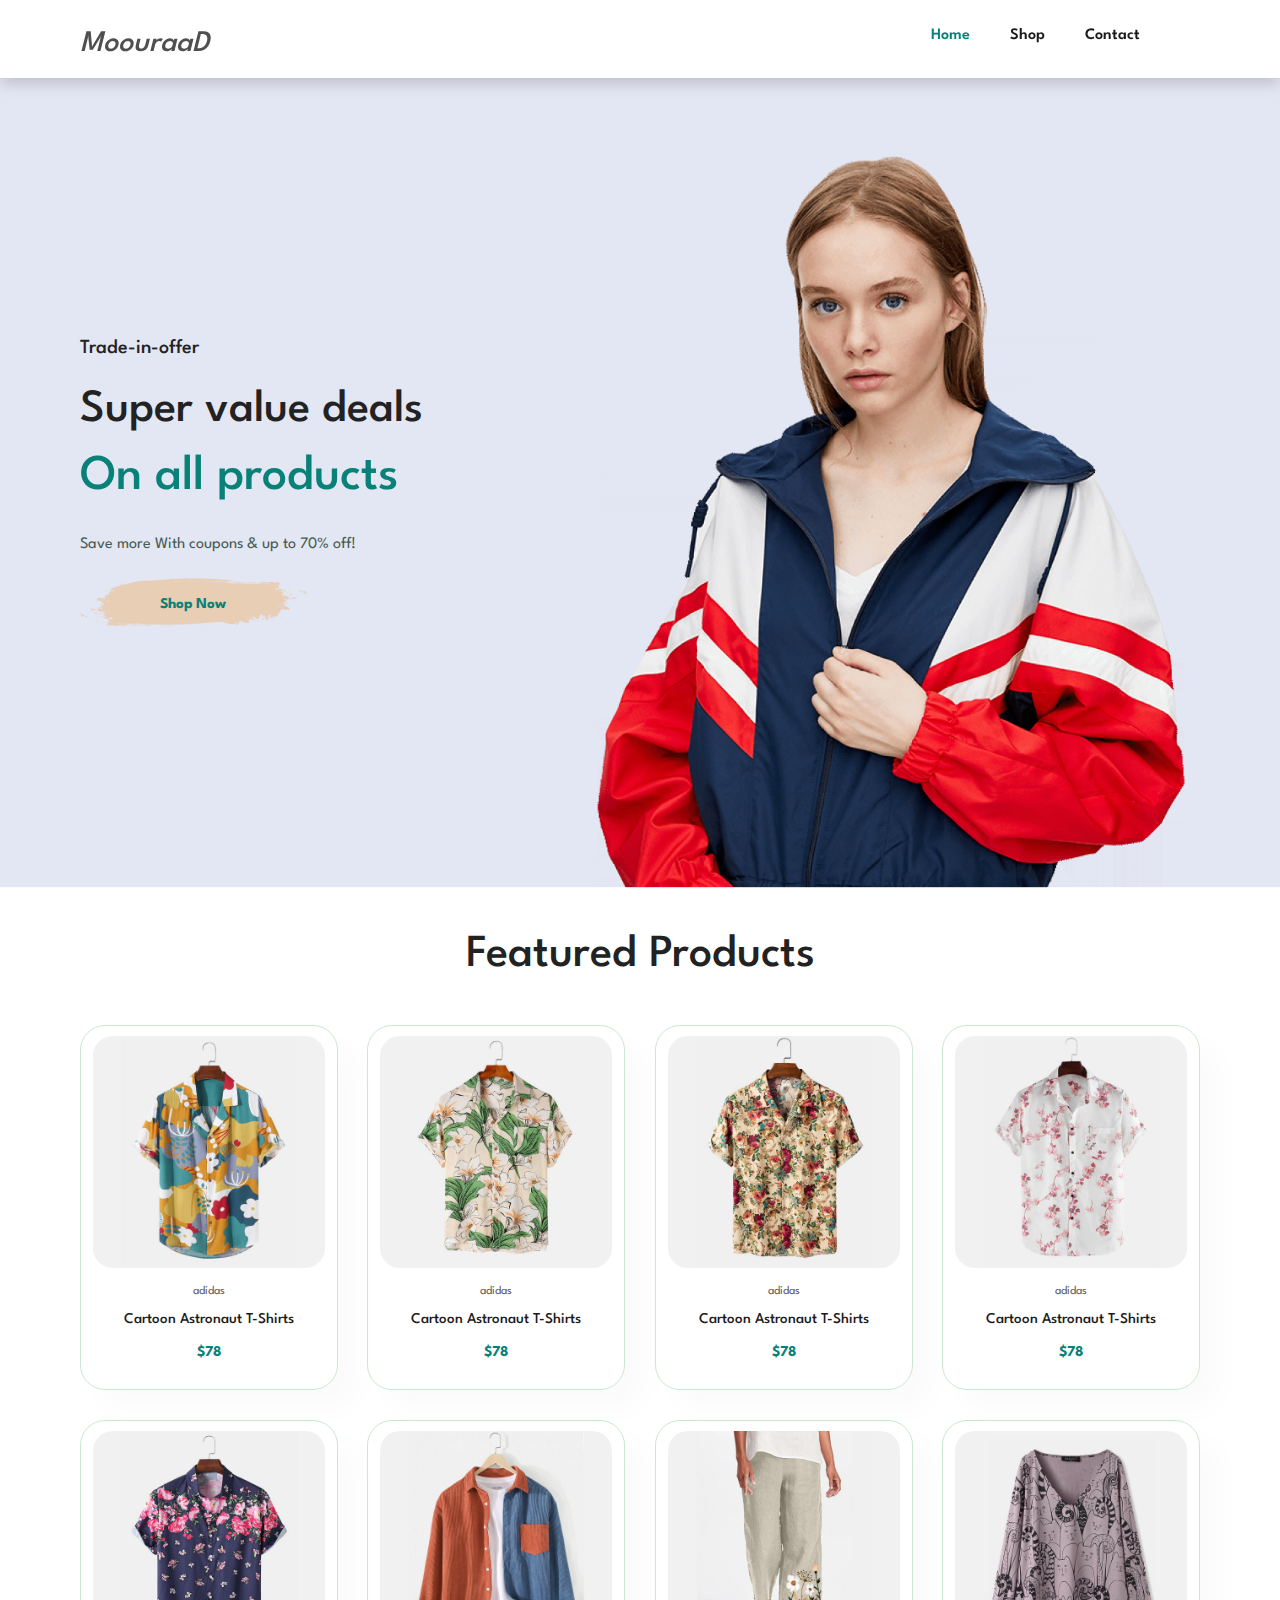
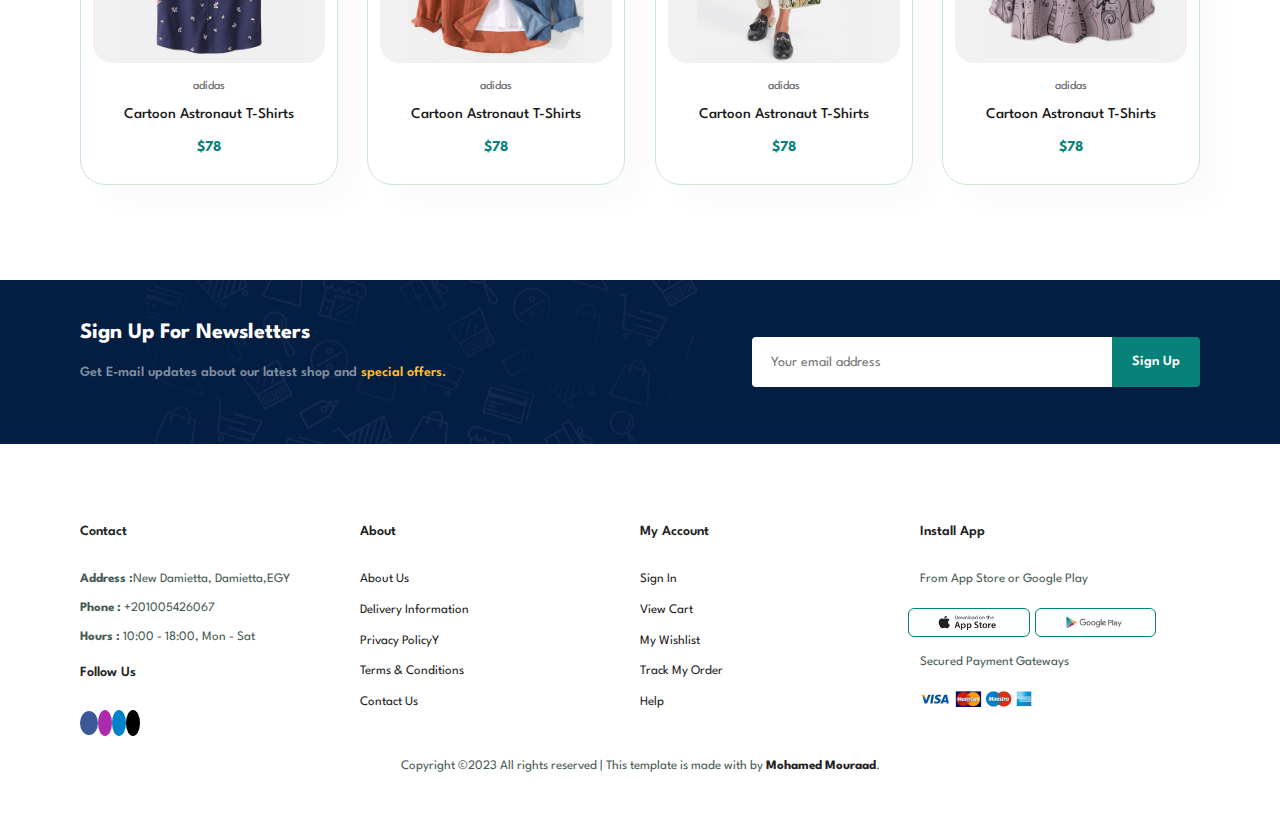
<file: index.html>
<!DOCTYPE html>
<html lang="en">
  <head>
    <meta charset="UTF-8" />
    <meta http-equiv="X-UA-Compatible" content="IE=edge" />
    <meta name="viewport" content="width=device-width, initial-scale=1.0" />
    <title>E-COMMERCE</title>
    <link
      rel="stylesheet"
      href="https://cdnjs.cloudflare.com/ajax/libs/font-awesome/6.4.0/css/all.min.css"
      integrity="sha512-iecdLmaskl7CVkqkXNQ/ZH/XLlvWZOJyj7Yy7tcenmpD1ypASozpmT/E0iPtmFIB46ZmdtAc9eNBvH0H/ZpiBw=="
      crossorigin="anonymous"
      referrerpolicy="no-referrer"
    />
    <link rel="stylesheet" href="Mdbootstrap/css/mdb.min.css" />
    <link rel="stylesheet" href="style.css" />
  </head>


  <body>
    <span class="up">
      <i class="fa-solid fa-arrow-up"></i>
    </span>

    <section id="lod">
      <div class="sk-circle">
        <div class="sk-circle1 sk-child"></div>
        <div class="sk-circle2 sk-child"></div>
        <div class="sk-circle3 sk-child"></div>
        <div class="sk-circle4 sk-child"></div>
        <div class="sk-circle5 sk-child"></div>
        <div class="sk-circle6 sk-child"></div>
        <div class="sk-circle7 sk-child"></div>
        <div class="sk-circle8 sk-child"></div>
        <div class="sk-circle9 sk-child"></div>
        <div class="sk-circle10 sk-child"></div>
        <div class="sk-circle11 sk-child"></div>
        <div class="sk-circle12 sk-child"></div>
      </div>
    </section>

    <section id="header">

      <a href="#" class="logo"><span><i>M</i></span><i>oouraa</i><span><i>D</i></span></a>
      <div>
        <ul id="navbar">
          <li><a class="active" href="index.html">Home</a></li>
          <li><a href="shop.html">Shop</a></li>
          <!-- <li><a href="blog.html">Blog</a></li> -->
          <!-- <li><a href="about.html">About</a></li> -->
          <li><a href="contact.html">Contact</a></li>

          <li id="lg-bag" style="visibility: hidden">
            <span class="cart-count">0</span
            ><a href="#"><i class="fa-solid fa-bag-shopping"></i></a>
          </li>

          <a href="#" id="close"><i class="fa-solid fa-circle-xmark"></i></a>
        </ul>
      </div>

      <div class="mobile">
        <a href="#" style="visibility: hidden"
          ><span class="cart-count">0</span
          ><i class="fa-solid fa-bag-shopping ico-x"></i
        ></a>
        <i id="bar" class="fas fa-outdent"></i>
      </div>
    </section>

    <section id="hero">
      <h4>Trade-in-offer</h4>
      <h2>Super value deals</h2>
      <h1>On all products</h1>
      <p>Save more With coupons & up to 70% off!</p>
      <button>Shop Now</button>
    </section>

    <!-- <section id="feature" class="section-p1">
      <div class="fe-box">
        <img src="image/features/f1.png" alt="" />
        <h6>Free Shipping</h6>
      </div>

      <div class="fe-box">
        <img src="image/features/f2.png" alt="" />
        <h6>Online Order</h6>
      </div>

      <div class="fe-box">
        <img src="image/features/f3.png" alt="" />
        <h6>Save Money</h6>
      </div>

      <div class="fe-box">
        <img src="image/features/f4.png" alt="" />
        <h6>promotions</h6>
      </div>

      <div class="fe-box">
        <img src="image/features/f5.png" alt="" />
        <h6>Happy Sell</h6>
      </div>

      <div class="fe-box">
        <img src="image/features/f6.png" alt="" />
        <h6>F24/7 Support</h6>
      </div>
    </section> -->

    <section id="product1" class="section-p1">
      <h2>Featured Products</h2>
      <!-- <p>Summer Collection New Modern Design</p> -->
      <div class="pro-container" id="homeItems">
        <div class="pro">
          <img src="image/products/f1.jpg" alt="" />
          <div class="des center">
            <span>adidas</span>
            <h5>Cartoon Astronaut T-Shirts</h5>
            <h4>$78</h4>
          </div>
        </div>

        <div class="pro">
          <img src="image/products/f2.jpg" alt="" />
          <div class="des center">
            <span>adidas</span>
            <h5>Cartoon Astronaut T-Shirts</h5>
            <h4>$78</h4>
          </div>
          <!-- <div class="cart" data-id="${item.id} ">
            <a href="#"><i  class="fa-solid fa-cart-shopping "></i></a>
          </div> -->
        </div>

        <div class="pro">
          <img src="image/products/f3.jpg" alt="" />
          <div class="des center">
            <span>adidas</span>
            <h5>Cartoon Astronaut T-Shirts</h5>
            <h4>$78</h4>
          </div>
          <!-- <div class="cart" data-id="${item.id} ">
            <a href="#"><i  class="fa-solid fa-cart-shopping "></i></a>
          </div> -->
        </div>

        <div class="pro">
          <img src="image/products/f4.jpg" alt="" />
          <div class="des center">
            <span>adidas</span>
            <h5>Cartoon Astronaut T-Shirts</h5>
            <h4>$78</h4>
          </div>
          <!-- <div class="cart" data-id="${item.id} ">
            <a href="#"><i  class="fa-solid fa-cart-shopping "></i></a>
          </div> -->
        </div>

        <div class="pro">
          <img src="image/products/f5.jpg" alt="" />
          <div class="des center">
            <span>adidas</span>
            <h5>Cartoon Astronaut T-Shirts</h5>
            <h4>$78</h4>
          </div>
          <!-- <div class="cart" data-id="${item.id} ">
            <a href="#"><i  class="fa-solid fa-cart-shopping "></i></a>
          </div> -->
        </div>

        <div class="pro">
          <img src="image/products/f6.jpg" alt="" />
          <div class="des center">
            <span>adidas</span>
            <h5>Cartoon Astronaut T-Shirts</h5>
            <h4>$78</h4>
          </div>
          <!-- <div class="cart" data-id="${item.id} ">
            <a href="#"><i  class="fa-solid fa-cart-shopping "></i></a>
          </div> -->
        </div>

        <div class="pro">
          <img src="image/products/f7.jpg" alt="" />
          <div class="des center">
            <span>adidas</span>
            <h5>Cartoon Astronaut T-Shirts</h5>
            <h4>$78</h4>
          </div>
          <!-- <div class="cart" data-id="${item.id} ">
            <a href="#"><i  class="fa-solid fa-cart-shopping "></i></a>
          </div> -->
        </div>

        <div class="pro">
          <img src="image/products/f8.jpg" alt="" />
          <div class="des center">
            <span>adidas</span>
            <h5>Cartoon Astronaut T-Shirts</h5>
            <h4>$78</h4>
          </div>
          <!-- <div class="cart" data-id="${item.id} ">
            <a href="#"><i  class="fa-solid fa-cart-shopping "></i></a>
          </div> -->
        </div>
      </div>
    </section>

 

    <section id="newsletter" class="section-p1 section-m1">
      
      <div class="newstext">
        <h4>Sign Up For Newsletters</h4>
        <p>
          Get E-mail updates about our latest shop and
          <span>special offers.</span>
        </p>
      </div>

      <div class="form">
        <input type="text" placeholder="Your email address" />
        <button class="normal">Sign Up</button>
      </div>

    </section>

    <footer class="section-p1">
      <div class="footer">
        <div class="col">
          <h4>Contact</h4>
          <p>
            <strong>Address :</strong>New Damietta, Damietta,EGY
          
          </p>
          <p><strong>Phone :</strong> +201005426067</p>
          <p><strong>Hours :</strong> 10:00 - 18:00, Mon - Sat</p>
          <div class="follow">
            <h4>Follow Us</h4>
            <div class="icon">
              <a
                href="https://www.facebook.com/MooouraaaD07"
                target="_blank"
              >
                <i class="fa-brands fa-facebook-f"></i
              ></a>

              <a
                href="https://www.instagram.com/moouraad07"
                target="_blank"
                ><i class="fa-brands fa-instagram"></i
              ></a>

              <a
                href="https://www.linkedin.com/in/mohamed-mouraad-20911b244/"
                target="_blank"
                ><i class="fa-brands fa-linkedin-in"></i
              ></a>

              <a href="https://github.com/MohamedMouraad998" target="_blank"
                ><i class="fa-brands fa-github"></i
              ></a>
            </div>
          </div>
        </div>

        <div class="col">
          <h4>About</h4>
          <a href="#">About Us</a>
          <a href="#">Delivery Information</a>
          <a href="#">Privacy PolicyY</a>
          <a href="#">Terms & Conditions</a>
          <a href="#">Contact Us</a>
        </div>

        <div class="col">
          <h4>My Account</h4>
          <a href="#">Sign In</a>
          <a href="#">View Cart</a>
          <a href="#">My Wishlist</a>
          <a href="#">Track My Order</a>
          <a href="#">Help</a>
        </div>

        <div class="col install">
          <h4>Install App</h4>
          <p>From App Store or Google Play</p>
          <div class="row">
            <img src="image/pay/app.jpg" />
            <img src="image/pay/play.jpg" />
          </div>
          <p>Secured Payment Gateways</p>
          <img src="image/pay/pay.png" />
        </div>

        <div class="copyright">
          <p>
            Copyright &copy;2023 All rights reserved | This template is made
            with <i class="fa-solid fa-heart heartt"></i> by
            <a
              href="https://www.facebook.com/profile.php?id=100015579498274&mibextid=ZbWKwL"
              class=""
            >
              <span><strong>Mohamed Mouraad</strong></span></a
            >.
          </p>
        </div>
      </div>
    </footer>

    <script></script>
    <script src="Mdbootstrap/js/mdb.min.js"></script>
    <script src="main.js"></script>
  </body>
</html>
</file>
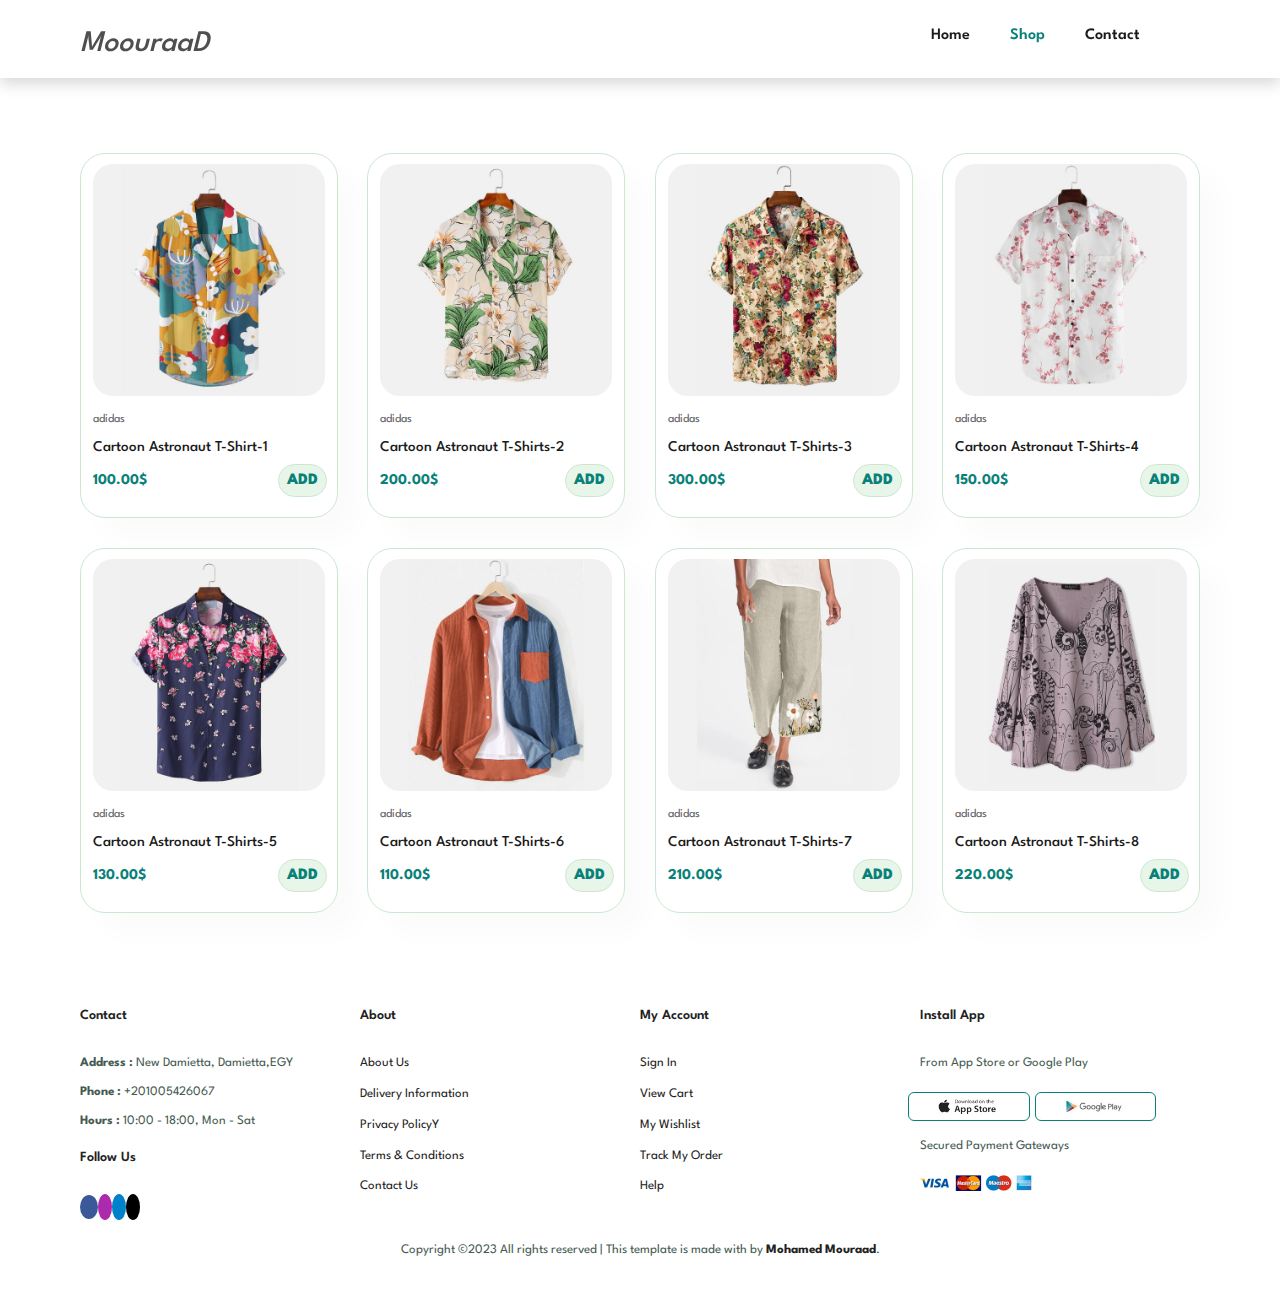
<file: shop.html>
<!DOCTYPE html>
<html lang="en">
  <head>
    <meta charset="UTF-8" />
    <meta http-equiv="X-UA-Compatible" content="IE=edge" />
    <meta name="viewport" content="width=device-width, initial-scale=1.0" />
    <title>E-COMMERCE</title>
    <link
      rel="stylesheet"
      href="https://cdnjs.cloudflare.com/ajax/libs/font-awesome/6.4.0/css/all.min.css"
      integrity="sha512-iecdLmaskl7CVkqkXNQ/ZH/XLlvWZOJyj7Yy7tcenmpD1ypASozpmT/E0iPtmFIB46ZmdtAc9eNBvH0H/ZpiBw=="
      crossorigin="anonymous"
      referrerpolicy="no-referrer"
    />
    <link rel="stylesheet" href="Mdbootstrap/css/mdb.min.css" />
    <link rel="stylesheet" href="style.css" />
  </head>


  <body>
    <span class="up">
      <i class="fa-solid fa-arrow-up"></i>
    </span>

    <!-- <section id="lod">
      <div class="sk-circle">
        <div class="sk-circle1 sk-child"></div>
        <div class="sk-circle2 sk-child"></div>
        <div class="sk-circle3 sk-child"></div>
        <div class="sk-circle4 sk-child"></div>
        <div class="sk-circle5 sk-child"></div>
        <div class="sk-circle6 sk-child"></div>
        <div class="sk-circle7 sk-child"></div>
        <div class="sk-circle8 sk-child"></div>
        <div class="sk-circle9 sk-child"></div>
        <div class="sk-circle10 sk-child"></div>
        <div class="sk-circle11 sk-child"></div>
        <div class="sk-circle12 sk-child"></div>
      </div>
    </section> -->

    <section id="header">
      <a href="#" class="logo"><span><i>M</i></span><i>oouraa</i><span><i>D</i></span></a>

      <div>
        <ul id="navbar">
          <li><a href="index.html">Home</a></li>
          <li><a class="active" href="shop.html">Shop</a></li>
          <!-- <li><a href="blog.html">Blog</a></li> -->
          <!-- <li><a href="about.html">About</a></li> -->
          <li><a href="contact.html">Contact</a></li>
          <li id="lg-bag" class="cart-cart" style="transition: all 5s">
            <span class="cart-count">0</span
            ><a href="#"><i class="fa-solid fa-bag-shopping"></i></a>
          </li>
          <a href="#" id="close"><i class="fa-solid fa-circle-xmark"></i></a>
        </ul>
      </div>
      <div class="mobile">
        <a href="#" id="close2"
          ><span class="cart-count2">0</span
          ><i class="fa-solid fa-bag-shopping ico-x"></i
        ></a>
        <i id="bar" class="fas fa-outdent"></i>
      </div>
    </section>
 


    <section id="product1" class="section-p1">
      <div class="pro-container shop-items" id="shopItems"></div>
    </section>

   

    <footer class="section-p1">
      <div class="footer">
        <div class="col">
          <h4>Contact</h4>
          <p>
            <strong>Address :</strong> New Damietta, Damietta,EGY </p>
          <p><strong>Phone :</strong> +201005426067</p>
          <p><strong>Hours :</strong> 10:00 - 18:00, Mon - Sat</p>
          <div class="follow">
            <h4>Follow Us</h4>
            <div class="icon">
              <a
                href="https://www.facebook.com/MooouraaaD07"
                target="_blank"
              >
                <i class="fa-brands fa-facebook-f"></i
              ></a>
            
              <a
                href="https://www.instagram.com/moouraad07"
                target="_blank"
                ><i class="fa-brands fa-instagram"></i
              ></a>
        
              <a
                href="https://www.linkedin.com/in/mohamed-mouraad-20911b244/"
                target="_blank"
                ><i class="fa-brands fa-linkedin-in"></i
              ></a>
              <a href="https://github.com/MohamedMouraad998" target="_blank"
                ><i class="fa-brands fa-github"></i
              ></a>
            </div>
          </div>
        </div>

        <div class="col">
          <h4>About</h4>
          <a href="#">About Us</a>
          <a href="#">Delivery Information</a>
          <a href="#">Privacy PolicyY</a>
          <a href="#">Terms & Conditions</a>
          <a href="#">Contact Us</a>
        </div>

        <div class="col">
          <h4>My Account</h4>
          <a href="#">Sign In</a>
          <a href="#">View Cart</a>
          <a href="#">My Wishlist</a>
          <a href="#">Track My Order</a>
          <a href="#">Help</a>
        </div>

        <div class="col install">
          <h4>Install App</h4>
          <p>From App Store or Google Play</p>
          <div class="row">
            <img src="image/pay/app.jpg" />
            <img src="image/pay/play.jpg" />
          </div>
          <p>Secured Payment Gateways</p>
          <img src="image/pay/pay.png" />
        </div>

        <div class="copyright">
          <p>
            Copyright &copy;2023 All rights reserved | This template is made
            with <i class="fa-solid fa-heart heartt"></i> by
            <a
              href="https://www.facebook.com/profile.php?id=100015579498274&mibextid=ZbWKwL"
              class=""
            >
              <span><strong>Mohamed Mouraad</strong></span></a
            >.
          </p>
        </div>
      </div>
    </footer>

    <div class="cart__product">
      <span class="icon-x">
        <i class="fa-solid fa-xmark"></i>
      </span>

      <section id="page-header" class="about-header">
        <h2>#cart</h2>
        <p>Add your coupon code & SAVE upto 70%!</p>
      </section>

      <section id="cart" class="section-p1">
        <table width="100%">
          <thead>
            <tr>
              <td>id</td>
              <td>image</td>
              <td>title</td>
              <td>price</td>
              <td>quantity</td>
              <td>subtotal</td>
              <td>delete</td>
            </tr>
          </thead>
          <tbody id="tbody" class="all-pro"></tbody>
        </table>
      </section>

      <section id="cart-add" class="section-p1">
        <div id="coupon">
          <h3>Apply Coupon</h3>
          <div>
            <input type="text" placeholder="Enter Your Coupon" />
            <button class="normal">Apply</button>
          </div>
        </div>
        <div id="Subtotal">
          <h3>Cart Totals</h3>
          <table>
            <!-- <tr>
              <td>Cart Subtotal</td>
              <td>335 $</td>
            </tr>
            <tr>
              <td>Shipping</td>
              <td>Free</td>
            </tr> -->
            <tr>
              <td><strong>Total</strong></td>
              <td><strong id="totall">335 $</strong></td>
            </tr>
          </table>
          <button class="normal">Proceed to checkout</button>
        </div>
      </section>

      <section id="newsletter" class="section-p1 section-m1">
        <div class="newstext">
          <h4>Sign Up For Newsletters</h4>
          <p>
            Get E-mail updates about our latest shop and
            <span>special offers.</span>
          </p>
        </div>
        <div class="form">
          <input type="text" placeholder="Your email address" />
          <button class="normal">Sign Up</button>
        </div>
      </section>

      <footer class="section-p1">
     
        <div class="footer">
          <div class="col">
            <h4>Contact</h4>
            <p>
              <strong>Address :</strong>New Damietta, Damietta,EGY
            
            </p>
            <p><strong>Phone :</strong> +201005426067</p>
            <p><strong>Hours :</strong> 10:00 - 18:00, Mon - Sat</p>
            <div class="follow">
              <h4>Follow Us</h4>
              <div class="icon">
                <a
                href="https://www.facebook.com/MooouraaaD07"
                target="_blank"
              > 
                  <i class="fa-brands fa-facebook-f"></i
                ></a>
              
                <a
                  href="https://www.instagram.com/moouraad07"
                  target="_blank"
                  ><i class="fa-brands fa-instagram"></i
                ></a>
          
                <a
                  href="https://www.linkedin.com/in/mohamed-mouraad-20911b244/"
                  target="_blank"
                  ><i class="fa-brands fa-linkedin-in"></i
                ></a>
                <a href="https://github.com/MohamedMouraad998" target="_blank"
                  ><i class="fa-brands fa-github"></i
                ></a>
              </div>
            </div>
          </div>

          <div class="col">
            <h4>About</h4>
            <a href="#">About Us</a>
            <a href="#">Delivery Information</a>
            <a href="#">Privacy PolicyY</a>
            <a href="#">Terms & Conditions</a>
            <a href="#">Contact Us</a>
          </div>

          <div class="col">
            <h4>My Account</h4>
            <a href="#">Sign In</a>
            <a href="#">View Cart</a>
            <a href="#">My Wishlist</a>
            <a href="#">Track My Order</a>
            <a href="#">Help</a>
          </div>

          <div class="col install">
            <h4>Install App</h4>
            <p>From App Store or Google Play</p>
            <div class="row">
              <img src="image/pay/app.jpg" />
              <img src="image/pay/play.jpg" />
            </div>
            <p>Secured Payment Gateways</p>
            <img src="image/pay/pay.png" />
          </div>

          <div class="copyright">
            <p>
              Copyright &copy;2023 All rights reserved | This template is made
              with <i class="fa-solid fa-heart heartt"></i> by
              <a
                href="https://www.facebook.com/profile.php?id=100015579498274&mibextid=ZbWKwL"
                class=""
              >
                <span><strong>Mohamed Mouraad</strong></span></a
              >.
            </p>
          </div>
        </div>
      </footer>
    </div>

    <script src="Mdbootstrap/js/mdb.min.js"></script>
    <script src="main.js"></script>
  </body>
</html>
</file>
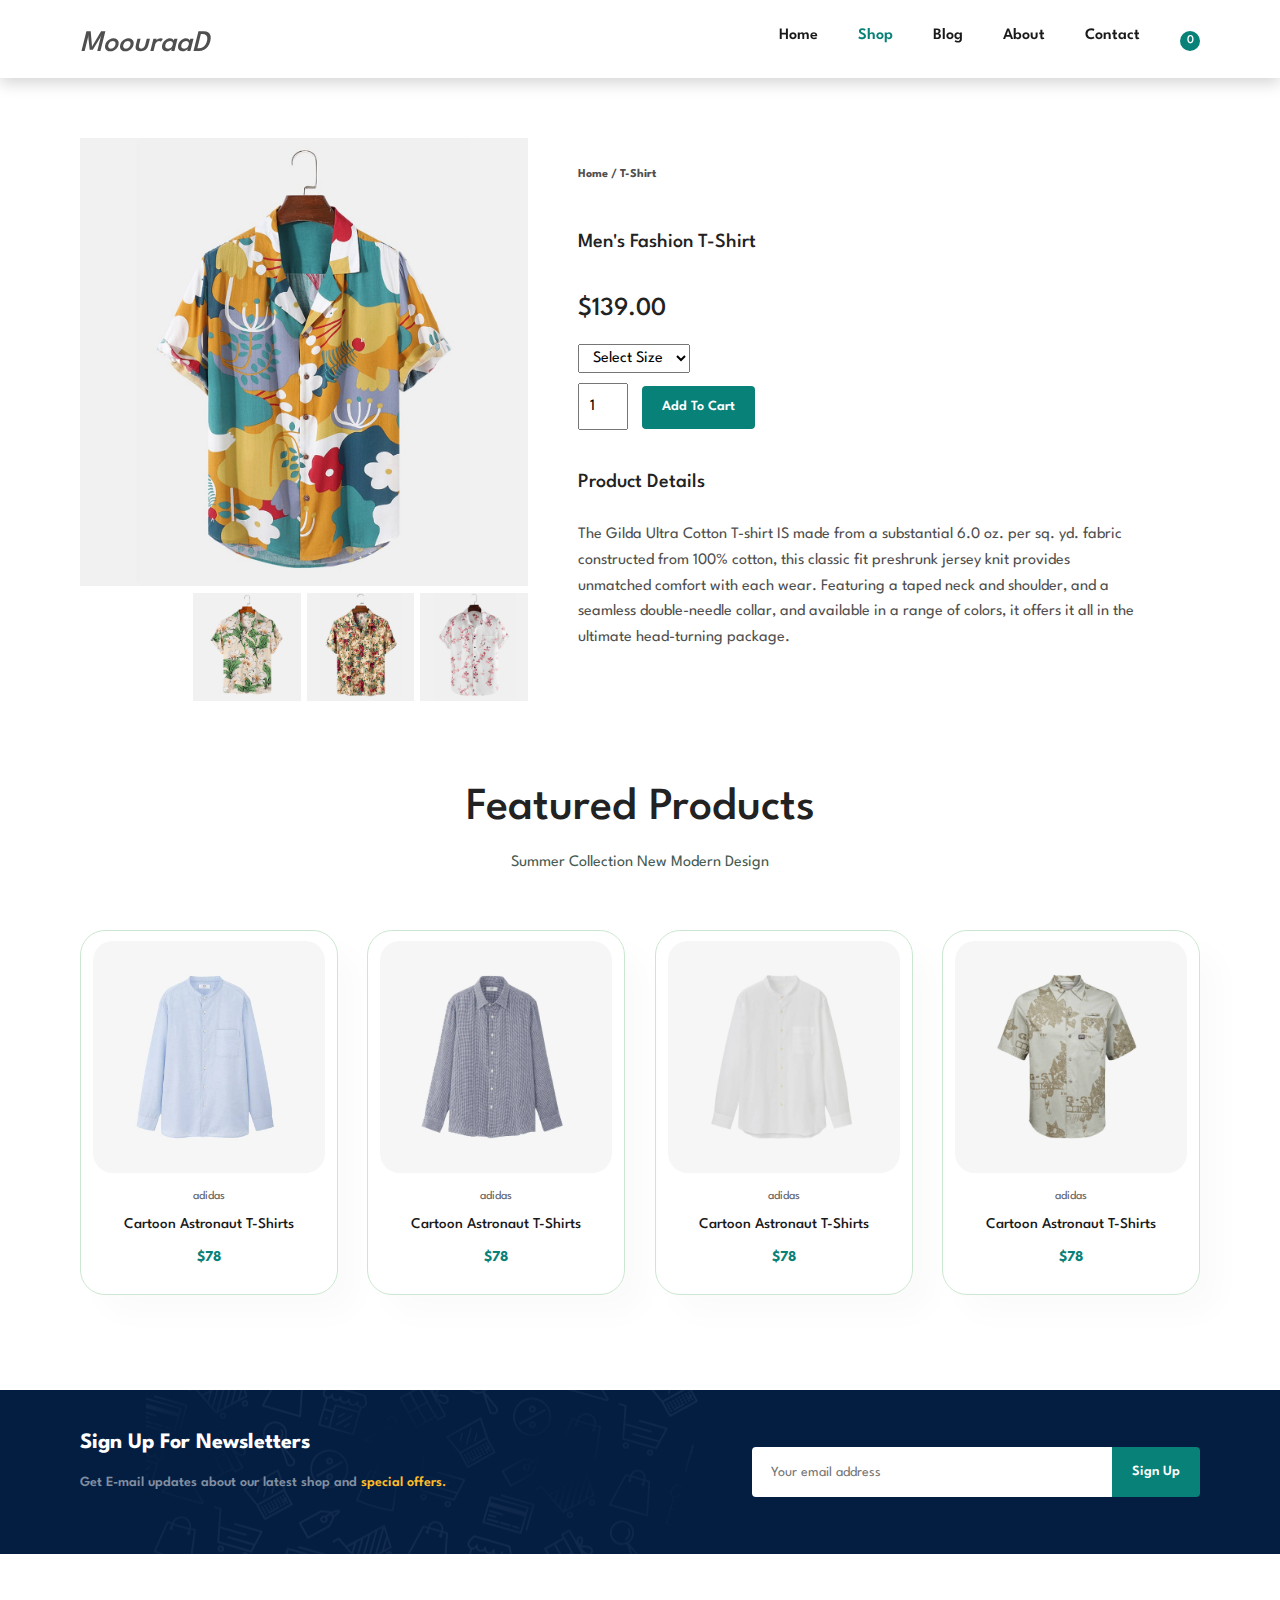
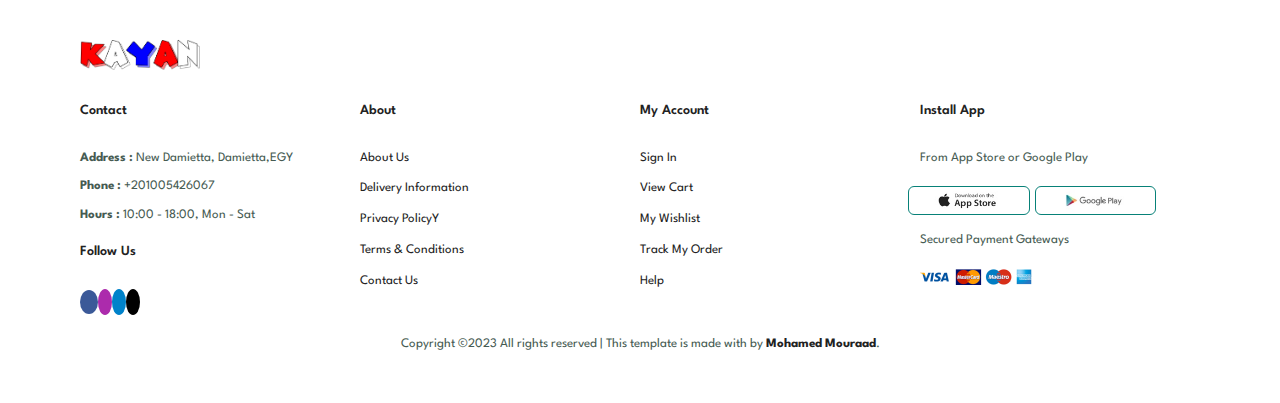
<file: sproduct.html>
<!DOCTYPE html>
<html lang="en">
  <head>
    <meta charset="UTF-8" />
    <meta http-equiv="X-UA-Compatible" content="IE=edge" />
    <meta name="viewport" content="width=device-width, initial-scale=1.0" />
    <title>E-COMMERCE</title>
    <link
      rel="stylesheet"
      href="https://cdnjs.cloudflare.com/ajax/libs/font-awesome/6.4.0/css/all.min.css"
      integrity="sha512-iecdLmaskl7CVkqkXNQ/ZH/XLlvWZOJyj7Yy7tcenmpD1ypASozpmT/E0iPtmFIB46ZmdtAc9eNBvH0H/ZpiBw=="
      crossorigin="anonymous"
      referrerpolicy="no-referrer"
    />
    <link rel="stylesheet" href="Mdbootstrap/css/mdb.min.css" />
    <link rel="stylesheet" href="style.css" />
  </head>
  <body>
    <span class="up">
      <i class="fa-solid fa-arrow-up"></i>
    </span>

    <section id="lod">
      <div class="sk-circle">
        <div class="sk-circle1 sk-child"></div>
        <div class="sk-circle2 sk-child"></div>
        <div class="sk-circle3 sk-child"></div>
        <div class="sk-circle4 sk-child"></div>
        <div class="sk-circle5 sk-child"></div>
        <div class="sk-circle6 sk-child"></div>
        <div class="sk-circle7 sk-child"></div>
        <div class="sk-circle8 sk-child"></div>
        <div class="sk-circle9 sk-child"></div>
        <div class="sk-circle10 sk-child"></div>
        <div class="sk-circle11 sk-child"></div>
        <div class="sk-circle12 sk-child"></div>
      </div>
    </section>

    <section id="header">
      <a href="#" class="logo"><span><i>M</i></span><i>oouraa</i><span><i>D</i></span></a>

      <div>
        <ul id="navbar">
          <li><a href="index.html">Home</a></li>
          <li><a class="active" href="shop.html">Shop</a></li>
          <li><a href="blog.html">Blog</a></li>
          <li><a href="about.html">About</a></li>
          <li><a href="contact.html">Contact</a></li>
          <li id="lg-bag" class="cart-count">
            <span>0</span
            ><a href="#"><i class="fa-solid fa-bag-shopping"></i></a>
          </li>
          <a href="#" id="close"><i class="fa-solid fa-circle-xmark"></i></a>
        </ul>
      </div>
      <div class="mobile">
        <a href="#" class="cart-count"
          ><span>0</span><i class="fa-solid fa-bag-shopping ico-x"></i
        ></a>
        <i id="bar" class="fas fa-outdent"></i>
      </div>
    </section>

    <section id="broadtails" class="section-p1">
      <div class="single-pro-image">
        <img src="image/products/f1.jpg" width="100%" id="mainImage" alt="" />
        <div class="small-img-group">
          <div class="small-img-col">
          </div>

          <div class="small-img-col">
            <img
              src="image/products/f2.jpg"
              onclick="toggleImg(this.src)"
              width="100%"
              class="small-img"
              alt=""
            />
          </div>

          <div class="small-img-col">
            <img
              src="image/products/f3.jpg"
              onclick="toggleImg(this.src)"
              width="100%"
              class="small-img"
              alt=""
            />
          </div>

          <div class="small-img-col">
            <img
              src="image/products/f4.jpg"
              onclick="toggleImg(this.src)"
              width="100%"
              class="small-img"
              alt=""
            />
          </div>
        </div>
      </div>

      <div class="single-pro-details">
        <h6>Home / T-Shirt</h6>
        <h4>Men's Fashion T-Shirt</h4>
        <h2>$139.00</h2>
        <select>
          <option>Select Size</option>
          <option>XXL</option>
          <option>XL</option>
          <option>Lg</option>
          <option>Sm</option>
        </select>
        <input type="number" name="" value="1" id="" />
        <button class="normal">Add To Cart</button>
        <h4>Product Details</h4>
        <span
          >The Gilda Ultra Cotton T-shirt IS made from a substantial 6.0 oz. per
          sq. yd. fabric constructed from 100% cotton, this classic fit
          preshrunk jersey knit provides unmatched comfort with each wear.
          Featuring a taped neck and shoulder, and a seamless double-needle
          collar, and available in a range of colors, it offers it all in the
          ultimate head-turning package.</span
        >
      </div>
    </section>

    <section id="product1" class="section-p1">
      <h2>Featured Products</h2>
      <p>Summer Collection New Modern Design</p>
      <div class="pro-container shop-items">
        <div class="pro">
          <img src="image/products/n1.jpg" alt="" />
          <div class="des center">
            <span>adidas</span>
            <h5>Cartoon Astronaut T-Shirts</h5>
            <div class="star">
              <i class="fas fa-star"></i>
              <i class="fas fa-star"></i>
              <i class="fas fa-star"></i>
              <i class="fas fa-star"></i>
              <i class="fas fa-star"></i>
            </div>
            <h4>$78</h4>
          </div>
          <!-- <a href="#"><i class="fa-solid fa-cart-shopping"></i></a> -->
        </div>

        <div class="pro">
          <img src="image/products/n2.jpg" alt="" />
          <div class="des center">
            <span>adidas</span>
            <h5>Cartoon Astronaut T-Shirts</h5>
            <div class="star">
              <i class="fas fa-star"></i>
              <i class="fas fa-star"></i>
              <i class="fas fa-star"></i>
              <i class="fas fa-star"></i>
              <i class="fas fa-star"></i>
            </div>
            <h4>$78</h4>
          </div>
          <!-- <a href="#"><i class="fa-solid fa-cart-shopping"></i></a> -->
        </div>

        <div class="pro">
          <img src="image/products/n3.jpg" alt="" />
          <div class="des center">
            <span>adidas</span>
            <h5>Cartoon Astronaut T-Shirts</h5>
            <div class="star">
              <i class="fas fa-star"></i>
              <i class="fas fa-star"></i>
              <i class="fas fa-star"></i>
              <i class="fas fa-star"></i>
              <i class="fas fa-star"></i>
            </div>
            <h4>$78</h4>
          </div>
          <!-- <a href="#"><i class="fa-solid fa-cart-shopping"></i></a> -->
        </div>

        <div class="pro">
          <img src="image/products/n4.jpg" alt="" />
          <div class="des center">
            <span>adidas</span>
            <h5>Cartoon Astronaut T-Shirts</h5>
            <div class="star">
              <i class="fas fa-star"></i>
              <i class="fas fa-star"></i>
              <i class="fas fa-star"></i>
              <i class="fas fa-star"></i>
              <i class="fas fa-star"></i>
            </div>
            <h4>$78</h4>
          </div>
          <!-- <a href="#"><i class="fa-solid fa-cart-shopping"></i></a> -->
        </div>
      </div>
    </section>

    <section id="newsletter" class="section-p1 section-m1">
      <div class="newstext">
        <h4>Sign Up For Newsletters</h4>
        <p>
          Get E-mail updates about our latest shop and
          <span>special offers.</span>
        </p>
      </div>
      <div class="form">
        <input type="text" placeholder="Your email address" />
        <button class="normal">Sign Up</button>
      </div>
    </section>

    <footer class="section-p1">
      <img
        class="logo"
        style="width: 120px"
        src="image/Kayan-Logo.png"
        alt=""
      />
      <div class="footer">
        <div class="col">
          <h4>Contact</h4>
          <p>
            <strong>Address :</strong> 
            New Damietta, Damietta,EGY
          </p>
          <p><strong>Phone :</strong> +201005426067</p>
          <p><strong>Hours :</strong> 10:00 - 18:00, Mon - Sat</p>
          <div class="follow">
            <h4>Follow Us</h4>
            <div class="icon">
              <a
                href="https://www.facebook.com/MooouraaaD07L"
                target="_blank"
              >
                <i class="fa-brands fa-facebook-f"></i
              ></a>
          
              <a
                href="https://www.instagram.com/moouraad07"
                target="_blank"
                ><i class="fa-brands fa-instagram"></i
              ></a>
          
              <a
                href="https://www.linkedin.com/in/mohamed-mouraad-20911b244/"
                target="_blank"
                ><i class="fa-brands fa-linkedin-in"></i
              ></a>
              <a href="https://github.com/MohamedMouraad998" target="_blank"
                ><i class="fa-brands fa-github"></i
              ></a>
            </div>
          </div>
        </div>

        <div class="col">
          <h4>About</h4>
          <a href="#">About Us</a>
          <a href="#">Delivery Information</a>
          <a href="#">Privacy PolicyY</a>
          <a href="#">Terms & Conditions</a>
          <a href="#">Contact Us</a>
        </div>

        <div class="col">
          <h4>My Account</h4>
          <a href="#">Sign In</a>
          <a href="#">View Cart</a>
          <a href="#">My Wishlist</a>
          <a href="#">Track My Order</a>
          <a href="#">Help</a>
        </div>

        <div class="col install">
          <h4>Install App</h4>
          <p>From App Store or Google Play</p>
          <div class="row">
            <img src="image/pay/app.jpg" />
            <img src="image/pay/play.jpg" />
          </div>
          <p>Secured Payment Gateways</p>
          <img src="image/pay/pay.png" />
        </div>

        <div class="copyright">
          <p>
            Copyright &copy;2023 All rights reserved | This template is made
            with <i class="fa-solid fa-heart heartt"></i> by
            <a
              href="https://www.facebook.com/profile.php?id=100015579498274&mibextid=ZbWKwL"
              class=""
            >
              <span><strong>Mohamed Mouraad</strong></span></a
            >.
          </p>
        </div>
      </div>
    </footer>

    <script src="Mdbootstrap/js/mdb.min.js"></script>
    <script src="main.js"></script>
  </body>
</html>
</file>
<file: style.css>
@import url('https://fonts.googleapis.com/css2?family=League+Spartan:wght@100;200;300;400;500&family=Nunito:ital,wght@0,200;0,300;0,400;0,500;0,600;1,200;1,300;1,400&family=Tajawal&family=Vazirmatn:wght@200;300;400&display=swap');

*
{
  margin: 0;
  padding: 0;

  font-family: 'League Spartan', sans-serif;
}



#form-details form .ero{
        text-align: start;
        font-size: 18px;
        border-radius: 3px;
        -webkit-border-radius: 3px;
        -moz-border-radius: 3px;
        -ms-border-radius: 3px;
        -o-border-radius: 3px;
        
        width: 100%;
        margin: auto;
        color: rgba(184, 7, 7, 0.61);
}


.cart__product{
  position: fixed;
  width: 100vw;
  top: 70px;
  left: 0;
  right: 0;
  bottom: 0;
  background-color: #fff;
  overflow: scroll;
  transform: scale(0);
  z-index: 9999;
  transition: all 0.7s;
  

}





.cart__product span.icon-x{
  position: absolute;
  top: 30px;
  right: 30px;
  font-size: 20px;
  font-weight: 700;
  color: #fff;
  background-color: #088178;
  border-radius: 50%;
  width: 30px;
  height: 30px;
  display: flex;
  justify-content: center;
  align-items: center;
}


.cart__product span.icon-x:hover{
  background-color: #09c372;
  cursor: pointer;
}





/* .show-cart{
  transform: scale(1);
} */



.sk-circle {
  margin: 100px auto;
  width: 45px;
  height: 45px;
  position: relative;
}
.sk-circle .sk-child {
  width: 100%;
  height: 100%;
  position: absolute;
  left: 0;
  top: 0;
}
.sk-circle .sk-child:before {
  content: '';
  display: block;
  margin: 0 auto;
  width: 15%;
  height: 15%;
  background-color: #cfcfcf;
  border-radius: 100%;
  -webkit-animation: sk-circleBounceDelay 1.2s infinite ease-in-out both;
          animation: sk-circleBounceDelay 1.2s infinite ease-in-out both;
}
.sk-circle .sk-circle2 {
  -webkit-transform: rotate(30deg);
      -ms-transform: rotate(30deg);
          transform: rotate(30deg); }
.sk-circle .sk-circle3 {
  -webkit-transform: rotate(60deg);
      -ms-transform: rotate(60deg);
          transform: rotate(60deg); }
.sk-circle .sk-circle4 {
  -webkit-transform: rotate(90deg);
      -ms-transform: rotate(90deg);
          transform: rotate(90deg); }
.sk-circle .sk-circle5 {
  -webkit-transform: rotate(120deg);
      -ms-transform: rotate(120deg);
          transform: rotate(120deg); }
.sk-circle .sk-circle6 {
  -webkit-transform: rotate(150deg);
      -ms-transform: rotate(150deg);
          transform: rotate(150deg); }
.sk-circle .sk-circle7 {
  -webkit-transform: rotate(180deg);
      -ms-transform: rotate(180deg);
          transform: rotate(180deg); }
.sk-circle .sk-circle8 {
  -webkit-transform: rotate(210deg);
      -ms-transform: rotate(210deg);
          transform: rotate(210deg); }
.sk-circle .sk-circle9 {
  -webkit-transform: rotate(240deg);
      -ms-transform: rotate(240deg);
          transform: rotate(240deg); }
.sk-circle .sk-circle10 {
  -webkit-transform: rotate(270deg);
      -ms-transform: rotate(270deg);
          transform: rotate(270deg); }
.sk-circle .sk-circle11 {
  -webkit-transform: rotate(300deg);
      -ms-transform: rotate(300deg);
          transform: rotate(300deg); }
.sk-circle .sk-circle12 {
  -webkit-transform: rotate(330deg);
      -ms-transform: rotate(330deg);
          transform: rotate(330deg); }
.sk-circle .sk-circle2:before {
  -webkit-animation-delay: -1.1s;
          animation-delay: -1.1s; }
.sk-circle .sk-circle3:before {
  -webkit-animation-delay: -1s;
          animation-delay: -1s; }
.sk-circle .sk-circle4:before {
  -webkit-animation-delay: -0.9s;
          animation-delay: -0.9s; }
.sk-circle .sk-circle5:before {
  -webkit-animation-delay: -0.8s;
          animation-delay: -0.8s; }
.sk-circle .sk-circle6:before {
  -webkit-animation-delay: -0.7s;
          animation-delay: -0.7s; }
.sk-circle .sk-circle7:before {
  -webkit-animation-delay: -0.6s;
          animation-delay: -0.6s; }
.sk-circle .sk-circle8:before {
  -webkit-animation-delay: -0.5s;
          animation-delay: -0.5s; }
.sk-circle .sk-circle9:before {
  -webkit-animation-delay: -0.4s;
          animation-delay: -0.4s; }
.sk-circle .sk-circle10:before {
  -webkit-animation-delay: -0.3s;
          animation-delay: -0.3s; }
.sk-circle .sk-circle11:before {
  -webkit-animation-delay: -0.2s;
          animation-delay: -0.2s; }
.sk-circle .sk-circle12:before {
  -webkit-animation-delay: -0.1s;
          animation-delay: -0.1s; }

@-webkit-keyframes sk-circleBounceDelay {
  0%, 80%, 100% {
    -webkit-transform: scale(0);
            transform: scale(0);
  } 40% {
    -webkit-transform: scale(1);
            transform: scale(1);
  }
}

@keyframes sk-circleBounceDelay {
  0%, 80%, 100% {
    -webkit-transform: scale(0);
            transform: scale(0);
  } 40% {
    -webkit-transform: scale(1);
            transform: scale(1);
  }
}
/* loding */
#lod{
  position: fixed;
  top: 0;
  left: 0;
  width: 100vw;
  height: 100vh;
  display: flex;
  align-items: center;
  justify-content: center;
  background-color: #000;
  z-index: 999999;
  text-align: center;
  transition: opacity 0.75s, visibility 0.75s;
} 






    
    
/* ************************************************************ */

/* up button */

.up{
  position: fixed;
  bottom: 20px;
  right: -50px;
  background-color: #088178;
  color: #fff;
  font-weight: bold;
  font-size: 15px;
  padding: 5px 10px 3px;
  border-radius: 4px;
  cursor: pointer;
  transition: 0.2s;
  z-index: 999;
}


.up.show{
  right: 20px;
}

h1 {
  font-size: 50px;
  line-height: 64px;
  color: #222;
}


h2 {
  font-size: 46px;
  line-height: 54px;
  color: #222;
}


h4 {
  font-size: 20px;
  color: #222;
  /* font-weight: 600; */
}


h6 {
  font-size: 12px;
  font-weight: 700;
}


p{
  font-size: 16px;
  color: #465b52;
  margin: 15px 0 20px 0;
}


.section-p1{
  padding: 40px 80px;
}



.section-m1{
  margin: 40px 0;
}



button.normal{
  font-size: 14px;
  font-weight: 600;
  padding: 10px 20px;
  color: #000;
  background-color: #fff;
  border-radius: 4px;
  cursor: pointer;
  border: none;
  outline: none;
  transition: 0.2s;
}



button.white{
  font-size: 13px;
  font-weight: 600;
  padding: 11px 18px;
  color: #fff;
  background-color: transparent;
  cursor: pointer;
  border: 1px solid #fff;
  outline: none;
  transition: 0.2s;
}



body{
  width: 100%;
}



/* HEADER START */





#header{
  display: flex;
  justify-content: space-between;
  align-items: center;
  padding: 20px 80px 10px;
  background-color: #fff;
  box-shadow: 0 5px 15px rgba(0, 0, 0, 0.174);
  z-index: 999;
  position: sticky;
  top: 0;
  left: 0;
}


#navbar{
  display: flex;
  justify-content: center;
  align-items: center;
  
}

#navbar li#lg-bag,
.mobile a{
  position: relative;

  transition: all 0.5s;

}

#navbar .cart-cart{
  transition: all 0.5s;
  
}


.mobile a span{
  position: absolute;
  top: -15px;
  right: -15px;
  background-color: #088178;
  color: #fff;
  width: 20px;
  height: 20px;
  border-radius: 50%;
  display: flex;
  justify-content: center;
  align-items: center;
  font-size: 12px;
  font-weight: 500;
  padding: 0;
  z-index: -1;
}



#navbar li span{
  position: absolute;
  top: -5px;
  right: 0px;
  background-color: #088178;
  color: #fff;
  width: 20px;
  height: 20px;
  border-radius: 50%;
  display: flex;
  justify-content: center;
  align-items: center;
  font-size: 12px;
  font-weight: 500;
  padding: 0;
}


#navbar li{
  padding: 0 20px;
  list-style: none;
  position: relative;
  
}


#navbar li a{
  text-decoration: none;
  font-size: 16px;
  font-weight: 600;
  color: #1a1a1a;
  transition: 0.3s ease;
  
}


#navbar li a:hover,
#navbar li a.active{
  color: #088178;
  
}

/*  */



.mobile{
  display: none;
  align-items: center;
}


#close{
  display: none;
}


/* HOME PAGE */


#hero{
  background-image: url("image/hero4.png");
  height: 90vh;
  width: 100%;
  background-size: cover;
  background-position: top 25% right 0;
  padding: 0 80px;
  display: flex;
  justify-content: center;
  flex-direction: column;
  align-items: flex-start;
}


#hero h4{
  padding-bottom: 15px;
}


#hero h1{
  color: #088178;
}


#hero button{
  background-image: url("image/button.png");
  background-color: transparent;
  color: #088178;
  border: 0;
  padding: 14px 80px;
  background-repeat: no-repeat;
  cursor: pointer;
  font-weight: 700;
  font-size: 15px;
}


#feature{
  display: flex;
  justify-content: space-between;
  align-items: center;
  flex-wrap: wrap;
}


#feature .fe-box{
  width: 180px;
  border: 1px solid #cce7d0;
  text-align: center;
  padding: 25px 15px;
  box-shadow: 20px 20px 34px rgba(0,0,0,0.03);
  border-radius: 4px;
  margin: 15px 0;
}



#feature .fe-box img{
  width: 100%;
  margin-bottom: 10px;
}

#feature .fe-box:hover{
  box-shadow: 10px 10px 54px rgba(70, 62, 221, 0.1);

}


#feature .fe-box h6{
  display: inline-block;
  padding: 9px 8px 6px 8px;
  line-height: 1;
  color: #088178;
  background-color: #fddde4;
  border-radius: 8px;
}


#feature .fe-box:nth-child(2) h6{
  background-color:#cdebbc ;
}



#feature .fe-box:nth-child(3) h6{
  background-color:#d1e8f2 ;
}



#feature .fe-box:nth-child(4) h6{
  background-color:#cdd4f8 ;
}



#feature .fe-box:nth-child(5) h6{
  background-color:#f6dbf6 ;
}



#feature .fe-box:nth-child(6) h6{
  background-color:#fff2e5 ;
}



.disabled{
  background-color: #008000 !important;
  color: #fff !important;
  cursor: not-allowed;
  font-weight: 500 !important;
  transition: all 0.3s;
}




#product1{
  text-align: center;

}
#product1 .pro-container{
  display: flex;
  justify-content: space-between;
  padding-top: 20px;
  flex-wrap: wrap;
}


#product1 .pro{
  width: 23%;
  min-width: 250px;
  padding: 10px 12px;
  border: 1px solid #cce7d0;
  border-radius: 25px;
  cursor: pointer;
  box-shadow: 20px 20px 30px rgba(0, 0, 0, 0.02);
  margin: 15px 0;
  transition: 0.2s ease;
  position: relative;
}


#product1 .pro:hover{
  box-shadow: 20px 20px 30px rgba(0, 0, 0, 0.06);

}


#product1 .pro img{
  width: 100%;
  border-radius: 20px;
}


#product1 .pro .des{
  text-align: start;
  padding: 10px 0;

}
#product1 .pro .center{
  text-align: center;
}


#product1 .pro .des span{
  color: #606063;
  font-size: 12px;
}


#product1 .pro .des h5{
  padding-top: 7px;
  color: #1a1a1a;
  font-size: 15px;
  
}



#product1 .pro .des .star i.fa-star{
  font-size: 12px;
  color: rgb(243, 181, 25);
  
}


#product1 .pro .des h4{
  padding-top: 7px;
  font-size: 15px;
  font-weight: 700;
  color: #088178;
  
}



#product1 .pro .cart .btn0{
  /* width: 40px;
  height: 40px; */
  padding: 3px 8px;
  border-radius: 20px;
  background-color: #e8f6ea;
  color: #088178;
  border: 1px solid #cce7d0;
  position: absolute;
  bottom: 20px;
  right: 10px;
  font-weight: 800;
}



#product1 .pro .cart button:hover{
  background-color: #09c36f6d;
}


#banner{
  display: flex;
  flex-direction: column;
  justify-content: center;
  align-items: center;
  text-align: center;
  background-image: url("image/banner/b2\ \(1\).jpg");
  width: 100%;
  height: 40vh;
  background-size: cover;
  background-position: center;
}



#banner h4{
  color: #fff;
  font-size: 16px;
}



#banner h2{
  color: #fff;
  font-size: 30px;
  padding: 10px 0;
}



#banner h2 span{
  color: #ef3636;
}


#banner button:hover{
  background-color: #088178;
  color: #fff;
}



#sm-banner{
  display: flex;
  justify-content: space-between;
  flex-wrap: wrap;
}

#sm-banner .banner-box{
  display: flex;
  flex-direction: column;
  justify-content: center;
  align-items: flex-start;
  background-image: url("image/banner/b17.jpg");
  min-width: 49%;
  height: 50vh;
  background-size: cover;
  background-position: center;
  padding: 30px;
}



#sm-banner .banner-box h4{
  color: #fff;
  font-size: 20px;
  font-weight: 300;

}



#sm-banner .banner-box h2{
  color: #fff;
  font-size: 28px;
  font-weight: 800;

}



#sm-banner .banner-box span{
  color: #fff;
  font-size: 14px;
  font-weight: 500;
  padding-bottom: 15px;
}


#sm-banner .banner-box:hover button{
  background-color: #088178;
  border: 1px solid #088178;
}


#sm-banner .banner-box2{
  background-image: url("image/banner/b10.jpg");
}



#banner3{
  display: flex;
  justify-content:space-between ;
  flex-wrap: wrap;
  padding: 0 80px;
}



#banner3 .banner-box{
  display: flex;
  flex-direction: column;
  justify-content: center;
  align-items: flex-start;
  background-image: url("image/banner/b7\ \(1\).jpg");
  min-width: 32%;
  height: 30vh;
  background-size: cover;
  background-position: center;
  padding: 30px;
  margin-bottom: 20px;
}


#banner3 .banner-box2{
  background-image: url("image/banner/b4\ \(1\).jpg");

}



#banner3 .banner-box3{
  background-image: url("image/banner/b18.jpg");

}




#banner3 h2{
  color: #fff;
  font-weight: 900;
  font-size: 22px;
}



#banner3 h3{
  color: #ec544e;
  font-weight: 800;
  font-size: 15px;
}



#newsletter{
  display: flex;
  justify-content: space-between;
  flex-wrap: wrap;
  align-items: center;
  background-image: url("image/banner/b14.png");
  background-repeat: no-repeat;
  background-position: 20% 30%;
  background-color:#041e42 ;
}



#newsletter .form{
  display: flex;
  width: 40%;
}




#newsletter h4{
  font-size: 22px;
  font-weight: 700;
  color: #fff;
}



#newsletter p{
  font-size: 14px;
  font-weight: 600;
  color: #818ea0;
}



#newsletter p span{
  color: #ffbd27;
}



#newsletter input{
  height: 3.125rem;
  padding: 0 1.25em;
  font-size: 14px;
  width: 100%;
  border: 1px solid transparent;
  border-radius: 4px;
  outline: none;
  border-top-right-radius: 0;
  border-bottom-right-radius: 0;
}



#newsletter button{
  background-color: #088178;
  color: #fff;
  white-space: nowrap;
  border-top-left-radius: 0;
  border-bottom-left-radius: 0;
  padding: 13px 20px;
}



.footer{
  display: flex;
  flex-wrap: wrap;
  justify-content: space-between;
}




footer .col{
  display: flex;
  flex-direction: column;
  align-items: flex-start;
  margin-bottom: 20px;
}



footer .logo{
  margin-bottom: 30px;
}


footer h4{
  font-size: 14px;
  padding-bottom: 20px;
  font-weight: 600;
}






footer p{
  font-size: 13px;
  margin: 0 0 8px 0;
}



footer a{
  font-size: 13px;
  text-decoration: none;
  color: #222;
  margin-bottom: 10px;
}



footer .follow{
  margin-top: 10px;
}



footer .follow a .fa-brands{
  padding: 7px;
  border-radius: 50%;
  color: aliceblue;
}



footer .follow a .fa-facebook-f{
  padding: 6px 9px;
  background-color: rgb(59, 89, 152);
}




footer .follow a .fa-google{
  background-color: rgb(221, 75, 57);
}




footer .follow a .fa-instagram{
  background-color: rgb(172, 43, 172);
}



footer .follow a .fa-whatsapp{
  background-color:green ;
}



footer .follow a .fa-linkedin-in{
  background-color: rgb(0, 130, 202);
}



footer .follow a .fa-github{
  background-color:black ;
}



footer .install .row img{
  border: 1px solid #088178;
  border-radius: 6px;
}



footer .install img{
  margin: 10px 5px 15px 0;
  width: 40%;
  cursor: pointer;
}



footer a:hover{
  color: #088178;
}


footer .copyright{
  width: 100%;
  text-align: center;
}







/* SHOP PAGE */



#page-header{
  background-image: url("image/banner/b1\ \(1\).jpg");
  width: 100%;
  height: 40vh;
  background-size: cover;
  display: flex;
  justify-content: center;
  align-items: center;
  flex-direction: column;
  padding: 14px;

}



#page-header h2,
#page-header p{
  color: #fff;
}


#pagination{
  text-align:center;
}



#pagination a{
  text-decoration: none;
  background-color: #088178;
  padding: 15px 20px;
  border-radius: 4px;
  color: #fff;
  font-weight: 600;

}



#pagination a i{
  font-size: 16px;
  font-weight: 600;
}



/* single product */

#broadtails{
  display: flex;
  margin-top: 20px;
}



#broadtails .single-pro-image{
  width: 40%;
  margin-right: 50px;
}



.small-img-group{
  display: flex;
  justify-content:space-between;
}


.small-img-col{
  flex-basis: 24%;
  cursor: pointer;
  margin-top: 7px;
}



#broadtails .single-pro-details{
  width: 50%;
  padding-top: 30px;
}


#broadtails .single-pro-details h4{
  padding: 40px 0 20px 0;
}


#broadtails .single-pro-details h2{
  font-size: 26px;
}


#broadtails .single-pro-details select{
  display: block;
  padding: 5px 10px;
  margin-bottom: 10px;
}



#broadtails .single-pro-details input{
  width: 50px;
  height: 47px;
  padding-left: 10px;
  font-size: 16px;
  margin-right: 10px;
  outline: none;
}



#broadtails .single-pro-details button{
  background-color: #088178;
  color: #fff;
}



#broadtails .single-pro-details span{
  line-height: 25px;
}






/* blog page */


#page-header.blog-header{
  background-image: url("image/banner/b19.jpg");
}



#blog{
  padding:150px 150px 0 150px ;
}


#blog .blog-box{
  display: flex;
  align-items: center;
  width: 100%;
  position: relative;
  padding-bottom: 90px;
}


#blog .blog-img{
  width: 50%;
  margin-right: 40px;
}


#blog img{
  width: 100%;
  height: 300px;
  object-fit: cover;
}


#blog .blog-details{
  width: 50%;

}



#blog .blog-details a{
  text-decoration: none;
  font-size: 11px;
  color: #000;
  font-weight: 700;
  position: relative;
  transition:0.3s ;
}



#blog .blog-details a::after{
  content: "";
  width: 50px;
  height: 1px;
  background-color: #000;
  position: absolute;
  top: 4px;
  right: -60px;
}


#blog .blog-details a:hover{
  color: #088178;
}


#blog .blog-details a:hover::after{
  background-color: #088178;

}




#blog .blog-box h1{
  position: absolute;
  top: -40px;
  left: 0;
  font-size: 70px;
  font-weight: 700;
  color: #c9cbce;
  z-index: -9;
}



/* about page */


#page-header.about-header{
  background-image: url("image/banner/banner.png");
}



#about-head{
  display: flex;
  align-items: center;
}



#about-head img{
  width: 50%;
  height: auto;
}



#about-head div{
  padding-left: 40px;
}



#about-app{
  text-align: center;
}



#about-app .video{
  width: 65%;
  /* height: 70vh; */
  margin: 30px auto 0 ;
  
}



#about-app .video video{
  width: 100%;
  height: 100%;
  border-radius: 20px;
}

/* contact page */

#contact-details{
  display: flex;
  align-items: center;
  justify-content: space-between;
}



#contact-details .details{
  width: 40%;
}


#contact-details .details span,
#form-details form span{
  font-size: 12px;
}

#contact-details .details h2,
#form-details form h2{
  font-size: 26px;
  line-height: 35px;
  padding: 20px 0;
}



#contact-details .details h3{
  font-size: 16px;
  padding-bottom: 15px;
}


#contact-details .details li{
  display: flex;
  list-style: none;
  padding: 10px 0;
}



#contact-details .details li i{
  padding-right: 22px;
  font-size: 14px;
}



#contact-details .details li p{
  margin: 0;
  font-size: 14px;
}


#contact-details .map{
  width: 55%;
  height: 400px;
}


#contact-details .map iframe{
  width: 100%;
  height: 100%;
}


#form-details{
  display: flex;
  justify-content: space-between;
  padding: 80px;
  margin: 30px;
  border: 1px solid #e1e1e1;
  align-items: center;
}


#form-details form{
  width: 65%;
  display: flex;
  flex-direction: column;
  align-items: flex-start;
}



#form-details form input,
#form-details form textarea{
  width: 100%;
  padding: 12px 15px;
  outline: none;
  margin-top:20px ;
  border: 1px solid #e1e1e1;
}


#form-details form input.success{
  border-color: #09c372;
}


#form-details form input.error{
  border-color: #ff3860;

}


#form-details form .error{
  color: #ff3860;
}


#form-details form button{
  background-color: #088178;
  color: #fff;
  padding: 10px 30px;
  margin-top: 20px;
}


#form-details .people div{
  padding-bottom: 25px;
  display: flex;
  align-items: flex-start;
}



#form-details .people div img{
  width: 65px;
  height: 65px;
  object-fit: cover;
  margin-right: 15px;
}


#form-details .people div p{
  margin: 0;
  font-size: 13px;
line-height: 25px;
}


#form-details .people div p span{
  font-size: 16px;
  font-weight: 600;
  color: #000;
}


/* cart page */



#cart{
  overflow-x: auto;
}



#cart table{
  width: 100%;
  border-collapse: collapse;
  table-layout: fixed;
  white-space: nowrap;
  padding: 50px;
}





#cart table img{
  width: 70px;
  border-radius: 6px;
}

#cart table td:nth-child(1){
  width: 100px;
  text-align: center;
}



#cart table td:nth-child(2){
  width: 150px;
  text-align: center;
}


#cart table td:nth-child(3){
  width: 220px;
  text-align: center;
}


#cart table td:nth-child(4),
#cart table td:nth-child(5),
#cart table td:nth-child(6),
#cart table td:nth-child(7){
  width: 120px;
  text-align: center;
}



#cart table thead{
  border: 1px solid #e1e1e1;
  border-left: none;
  border-right: none;
}




#cart table thead td{
  font-weight: 700;
  text-transform: uppercase;
  font-size: 13px;
  padding: 18px 0;
}



#cart table tbody tr td{
  padding-top: 15px;
}


#cart table tbody td{
  font-size: 13px;
}



#cart table button{
  padding: 5px 10px 3px;
  background-color: #088178;
  color: #fff;
  outline: none;
  border: 0;
  border-radius: 7px;
  font-size: 16px;
}


#cart table button:hover{
  background-color: #ef3636;
  transition: all 0.3s;
}


#cart table input{
  width: 50px;
  height: 27px;
  padding-left: 10px;
  font-size: 20px;
  margin-right: 10px;
  outline: none;
}


#cart table span{
  padding: 10px 12px 9px;
  border: 1px solid #088178 ;
  border-radius: 7px;
  font-size: 15px;
  font-weight: 700;
}




#cart-add{
  display: flex;
  flex-wrap: wrap;
  justify-content: space-between;
}



#coupon{
  width: 50%;
  margin-bottom: 30px;
}


#coupon h3,
#Subtotal h3{
  padding-bottom: 15px;
}


#coupon input{
  padding: 10px 20px;
  outline: none;
  width: 60%;
  margin-right: 10px;
  border: 1px solid #e2e9e1;
}




#coupon button,
#Subtotal button{
  background-color: #088178;
  color: #fff;
  padding: 12px 20px;
}


#Subtotal{
  width:50%;
  margin-bottom: 30px;
  border: 1px solid #e2e9e1;
  padding: 30px;
}


#Subtotal table{
  border-collapse: collapse;
  width: 100%;
  margin-bottom: 20px;
}

#Subtotal table td{
  width: 50%;
  border: 1px solid #e2e9e1;
  padding: 10px;
  font-size: 13px;
  
}




/* START MEDIA QUERY */









@media (max-width:1200px ) {
  .section-p1{
    padding: 40px 40px;
  }
  

/* HOME PAGE */

#header{
  padding: 20px 40px 10px;

}



    /* #navbar {
      display: flex;
      flex-direction: column;
      align-items: flex-start;
      justify-content: flex-start;
      position: fixed;
      top: 0;
      right: -300px;
      height: 100vh;
      width: 300px;
      background-color: #E3E6F3;
      box-shadow: 0 40px 60px rgba(0, 0,0,0.1);
      padding: 80px 0 0 10px;
      transition: 0.5s;
    } */



    /* #navbar.active{

      right: 0px !important;
    } */


/* 
    #navbar li{
      margin-bottom: 25px;
    } */


    .mobile{
      display: none;

    }




    .mobile i{
      color: #1a1a1a;
      font-size: 24px;
      padding-left: 20px;
    }



    #close{
      display: none;
    }



    #lg-bag{
      display: initial;
    }



    #hero{
      height: 70vh;
      padding: 0 40px;
      background-position: top 30% right 30%;
    }




    #feature{
      justify-content: center;
    }



    #feature .fe-box{
      margin: 15px;
    }
    


    #product1 .pro-container{
      justify-content: center;
    }



    #product1 .pro{
      margin: 20px;
    }



    #banner{
      height: 40vh;
    }


/* 
    #sm-banner .banner-box{
      min-width: 100%;
      height: 50vh;
    } */



    #banner3{
      padding: 0 40px;
    }


    #banner3 .banner-box{
      width: 28%;
    }


/* 
    #newsletter .form{
      width: 70%;
    } */



    footer .install img{
      margin: 8px 5px 10px 10px;
      width: 60%;

    }




    footer .follow a .fa-brands{
      padding: 5px;
    }




    footer .follow a .fa-facebook-f{
      padding: 6px 9px;
    }



}


























@media (max-width:990px ) {
  .section-p1{
    padding: 40px 40px;
  }
  

/* HOME PAGE */

#header{
  padding: 20px 40px 10px;

}



    /* #navbar {
      display: flex;
      flex-direction: column;
      align-items: flex-start;
      justify-content: flex-start;
      position: fixed;
      top: 0;
      right: -300px;
      height: 100vh;
      width: 300px;
      background-color: #E3E6F3;
      box-shadow: 0 40px 60px rgba(0, 0,0,0.1);
      padding: 80px 0 0 10px;
      transition: 0.5s;
    } */



    /* #navbar.active{

      right: 0px !important;
    } */


/* 
    #navbar li{
      margin-bottom: 25px;
    } */


    .mobile{
      display: none;

    }




    .mobile i{
      color: #1a1a1a;
      font-size: 24px;
      padding-left: 20px;
    }



    #close{
      display: none;
    }



    #lg-bag{
      display: initial;
    }



    #hero{
      height: 70vh;
      padding: 0 40px;
      background-position: top 30% right 30%;
    }




    #feature{
      justify-content: center;
    }



    #feature .fe-box{
      margin: 15px;
    }
    


    #product1 .pro-container{
      justify-content:center;
    }



    #product1 .pro{
      margin: 30px;
    }



    #banner{
      height: 30vh;
    }



    #sm-banner .banner-box{
      min-width: 100%;
      height: 30vh;
    }




    #sm-banner .banner-box2{
      margin-top: 20px;
    }



    #banner3{
      padding: 0 40px;
    }


    #banner3 .banner-box{
      width: 28%;
    }



    /* #newsletter .form{
      width: 100%;
    } */



    footer .install img{
      margin: 8px 5px 10px 10px;
      width: 60%;

    }




    footer .follow a .fa-brands{
      padding: 5px;
    }




    footer .follow a .fa-facebook-f{
      padding: 6px 9px;
    }


    /* blog page */

    #blog {
      padding: 100px 100px 0 100px;
  }




  /* contact page */


  #form-details{
    padding: 40px;
  }




  #form-details form{
    width: 50%;
  
}



#form-details{
  margin: 10px;
  padding: 30px 10px;
  flex-wrap: wrap;
}


#form-details form{
  width: 100%;
  margin-bottom: 30px;
}


#form-details .people{
  width: 100%;
}

}








@media (max-width:799px ) {
  .section-p1{
    padding: 40px 40px;
  }
  

/* HOME PAGE */

#header{
  padding: 20px 40px 10px;

}



    #navbar {
      display: flex;
      flex-direction: column;
      align-items: flex-start;
      justify-content: flex-start;
      position: fixed;
      top: 0;
      right: -300px;
      height: 100vh;
      width: 300px;
      background-color: #E3E6F3;
      box-shadow: 0 40px 60px rgba(0, 0,0,0.1);
      padding: 80px 0 0 10px;
      transition: 0.5s;
      z-index: 999;
    }



    #navbar.active{

      right: 0px !important;
    }



    #navbar li{
      margin-bottom: 25px;
    }


    .mobile{
      display: flex;
      align-items: center;
    }





    .mobile i{
      color: #1a1a1a;
      font-size: 20px;
      padding-left: 20px;
    }



    #close{
      display: initial;
      position: absolute;
      top: 30px;
      left: 30px;
      color: #322727;
      font-size: 24px;
      font-weight: 900;
    }



    #lg-bag{
      display: none;
    }



    #hero{
      height: 70vh;
      padding: 0 40px;
      background-position: top 30% right 30%;
    }




    #feature{
      justify-content: center;
    }



    #feature .fe-box{
      margin: 15px;
    }
    






    #product1 .pro{
      margin: 20px;
      /* min-width: 190px; */
    }



    #banner{
      height: 30vh;
    }



    #sm-banner .banner-box{
      min-width: 100%;
      height: 30vh;
    }



    #banner3{
      padding: 0 40px;
    }


    #banner3 .banner-box{
      width: 28%;
    }



    #newsletter .form{
      width: 70%;
    }



    footer .install img{
      margin: 8px 5px 10px 10px;
      width: 60%;

    }




    footer .follow a .fa-brands{
      padding: 5px;
    }




    footer .follow a .fa-facebook-f{
      padding: 6px 9px;
    }



    /* blog page */

    #blog{
      padding: 120px 120px 0 120px;
    }


    #blog .blog-box{
      display: flex;
      flex-direction: column;
      align-items: flex-start;
    }


    #blog .blog-img{
      width: 100%;
      margin-right: 0px;
      margin-bottom: 30px;
    }



    #blog .blog-details{
      width: 100%;
    }



    /* about page */



    #about-head{
      display: flex;
      align-items: center;
      flex-direction: column;

    }
    
    
    
    #about-head img{
      width: 100%;
      height: auto;
    }



    #about-head div{
      padding: 30px 0 0 0;
    }


    #about-app .video{
      width: 80%;
      
    }



      /* cart page */

    
    

    }
















@media (max-width:580px ) {
    .section-p1{
      padding: 40px 40px;
    }
    

  /* HOME PAGE */

  #header{
    padding: 20px 40px 10px;

  }



      #navbar {
        display: flex;
        flex-direction: column;
        align-items: flex-start;
        justify-content: flex-start;
        position: fixed;
        top: 0;
        right: -300px;
        height: 100vh;
        width: 300px;
        background-color: #E3E6F3;
        box-shadow: 0 40px 60px rgba(0, 0,0,0.1);
        padding: 80px 0 0 10px;
        transition: 0.5s;
      }



      #navbar.active{

        right: 0px !important;
      }



      #navbar li{
        margin-bottom: 25px;
      }


      .mobile{
        display: flex;
        align-items: center;
      }




      .mobile i{
        color: #1a1a1a;
        font-size: 20px;
        padding-left: 20px;
      }



      #close{
        display: initial;
        position: absolute;
        top: 30px;
        left: 30px;
        color: #322727;
        font-size: 24px;
        font-weight: 900;
      }



      #lg-bag{
        display: none;
      }



      #hero{
        height: 70vh;
        padding: 0 40px;
        background-position: top 30% right 30%;
      }




      #feature{
        justify-content: center;
      }



      #feature .fe-box{
        margin: 15px;
      }
      


      #product1 .pro-container{
        justify-content: space-between;
      }



      #product1 .pro{
        margin: 20px;
        min-width: 190px;
      }



      #banner{
        height: 30vh;
      }



      #sm-banner .banner-box{
        min-width: 100%;
        height: 30vh;
      }



      #banner3{
        padding: 0 40px;
      }


      #banner3 .banner-box{
        width: 28%;
      }



      #newsletter .form{
        width: 70%;
      }



      /* footer .install img{
        margin: 8px 5px 10px 10px;
        width: 60%;

      }




      footer .follow a .fa-brands{
        padding: 5px;
      }




      footer .follow a .fa-facebook-f{
        padding: 6px 9px;
      }
  */





  
  footer .install img{
    margin: 8px 5px 10px 10px;
    width: 50%;

  }




  footer .follow a .fa-brands{
    
    margin: 5px;
    width: 20px;
    font-size: 10px;
    text-align: center;
  }




  footer .follow a .fa-facebook-f{
    padding: 5px 7px;
  }




  footer .copyright{
    text-align: start;
  }



  footer .footer{
    flex-direction: column;
  }



  footer .col{
    display: flex;
    flex-direction: column;
    align-items: flex-start;
    margin-bottom: 20px;
    margin-right: 20px;
    flex-wrap: wrap;
    padding: 20px;
    width: 100%;
  }




  /* single page */


  #broadtails {
    display: flex;
    flex-direction: column;
  }



  #broadtails .single-pro-image {
    width: 100%;
    margin-right: 0px;
  }



  #broadtails .single-pro-details {
    width: 100%;
    padding-left: 10px;
  }



  /* blog page */

  #blog{
    padding: 100px 70px 0 70px;
  }



  /* contact page */



  #contact-details{
    flex-direction: column;
  }



  #contact-details .details{
    width: 100%;
  }



  #contact-details .map{
    width: 100%;
  }


  /* cart page */

  #cart-add{
    flex-direction: column;
  }

  #coupon{
    width: 100%;

  }
  

  #Subtotal {
    width: 100%;
    padding: 20px;
}

}












@media (max-width:477px ) {
  .section-p1{
    padding: 20px;
  }
  

/* HOME PAGE */

    #header{
      padding: 10px 30px ;

    }



        
    h1 {
      font-size: 38px;

    }


    h2 {
      font-size: 32px;

    }



    #navbar {
      display: flex;
      flex-direction: column;
      align-items: flex-start;
      justify-content: flex-start;
      position: fixed;
      top: 0;
      right: -300px;
      height: 100vh;
      width: 150px;
      background-color: #E3E6F3;
      box-shadow: 0 40px 60px rgba(0, 0,0,0.1);
      padding: 80px 0 0 10px;
      transition: 0.5s;
    }



    #navbar.active{

      right: 0px !important;
    }



    #navbar li{
      margin-bottom: 25px;
    }


    .mobile{
      display: flex;
      align-items: center;
    }




    .mobile i{
      color: #1a1a1a;
      font-size: 20px;
      padding-left: 20px;
    }



    #close{
      display: initial;
      position: absolute;
      top: 30px;
      left: 30px;
      color: #322727;
      font-size: 24px;
      font-weight: 900;
    }



    #lg-bag{
      display: none;
    }



    #hero{
      height: 70vh;
      padding: 0 20px;
      background-position: 55%;
    }




    #feature{
      justify-content: space-between;
    }



    #feature .fe-box{
      width: 155px;
      margin: 0 0 15px 0;
    }
    


    #product1 .pro-container{
      justify-content: center;
    }



    #product1 .pro{
      margin: 20px;
      width: 100%;
    }



    #banner{
      height: 40vh;
    }



    #sm-banner .banner-box{
      min-width: 100%;
      height: 40vh;
    }

    #sm-banner .banner-box2{
      margin-top: 20px;
    }



    #banner3{
      padding: 0 20px;
    }


    #banner3 .banner-box{
      width: 100%;
    }



    #newsletter .form{
      width: 100%;
    }



    #newsletter{
      padding: 40px 20px;
    }



    footer .install img{
      margin: 8px 5px 10px 10px;
      width: 60%;

    }




    footer .follow a .fa-brands{
      
      margin: 5px;
      width: 20px;
      font-size: 10px;
      text-align: center;
    }




    footer .follow a .fa-facebook-f{
      padding: 5px 7px;
    }




    footer .footer .copyright{
      text-align: start;
    }



    footer .footer{
      flex-direction: column;
    }



    footer .footer .col{
      display: flex;
      flex-direction: column;
      align-items: flex-start;
      margin-bottom: 20px;
      margin-right: 20px;
      flex-wrap: wrap;
      padding: 20px;
      width: 100%;
    }



    footer .col .logo{
      width: 105px !important;
    }




      /* blog page */

  #blog{
    padding: 100px 20px 0 20px;
  }



}










@media (max-width:320px ){
  #feature{
    justify-content: center;
  }



  #hero button{
    background-color:#e7ceb4;
    width: 100px;
    padding: 8px 10px;
    border-radius: 30px;
    background-image: none;
  }
}



.heartt{
  color: red;
}


.logo {
	color: var(--text-color);
	font-size: 30px;
	font-weight: 500;
}
.logo:hover{
	transform: translateX(5px);
	transition: all 0.5s ease-in-out;
  color: #088178;
  cursor: pointer;
}

.coll2{
  width: 250px;
}
</file>
